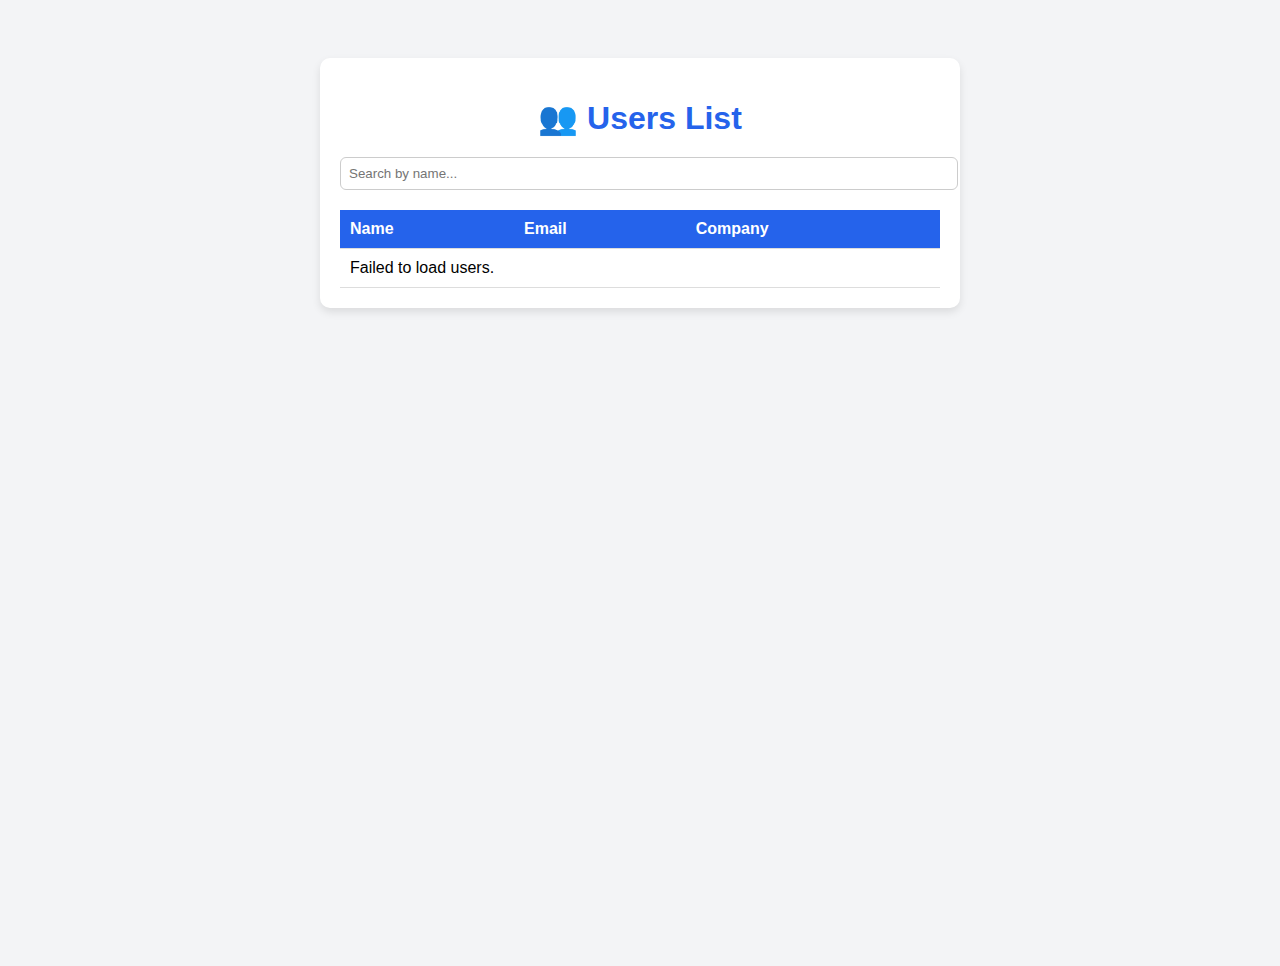
<file: Api/index.html>
<!DOCTYPE html>
<html lang="en">
<head>
  <meta charset="UTF-8" />
  <meta name="viewport" content="width=device-width, initial-scale=1.0" />
  <title>API Fetch + Search</title>
  <link rel="stylesheet" href="style.css" />
</head>
<body>
  <div class="container">
    <h1>👥 Users List</h1>
    <input
      type="text"
      id="searchInput"
      placeholder="Search by name..."
    />
    <table id="userTable">
      <thead>
        <tr>
          <th>Name</th>
          <th>Email</th>
          <th>Company</th>
        </tr>
      </thead>
      <tbody id="userTableBody">
        <!-- User rows will appear here -->
      </tbody>
    </table>
  </div>

  <script src="script.js"></script>
</body>
</html>
</file>
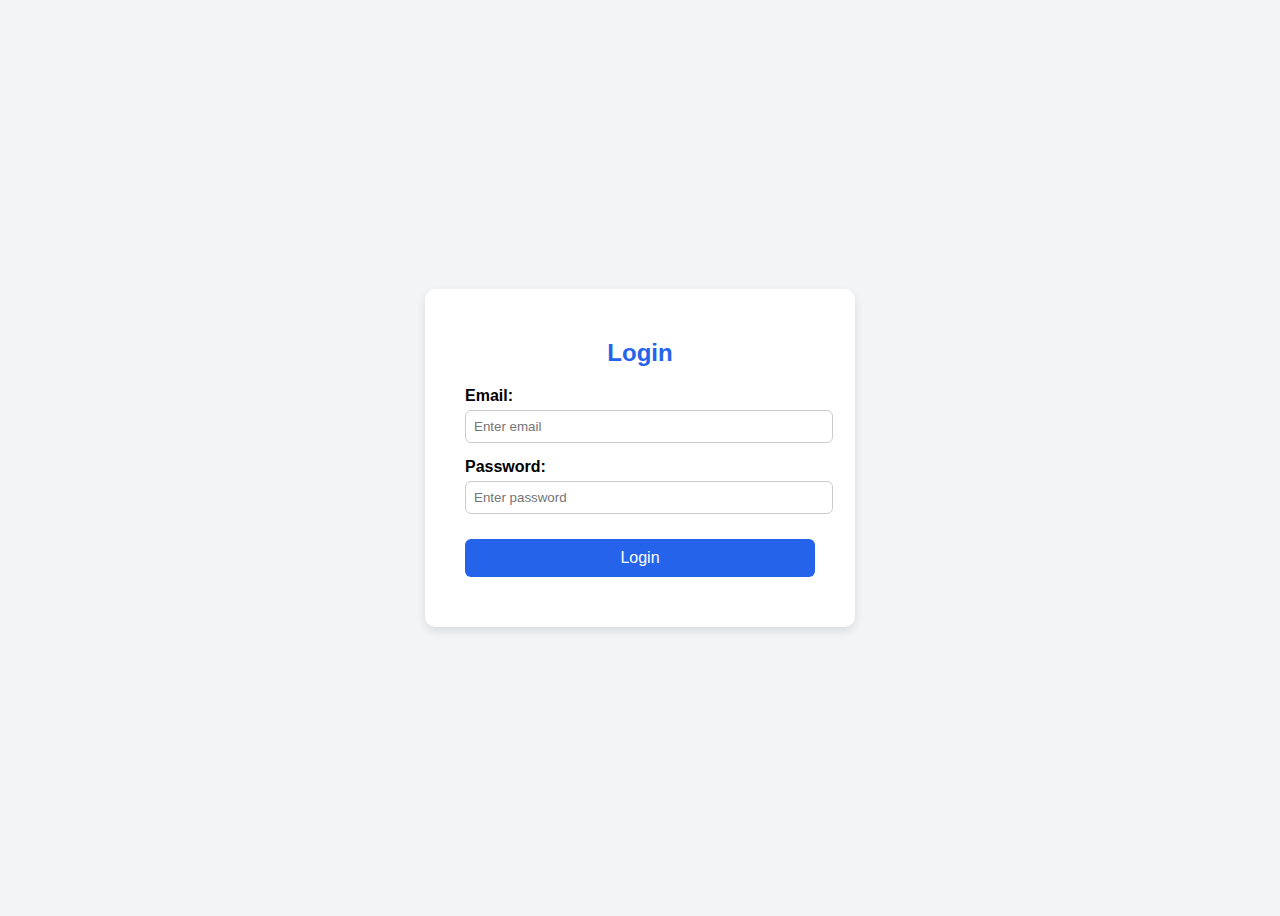
<file: Login-form/index.html>
<!DOCTYPE html>
<html lang="en">
<head>
  <meta charset="UTF-8" />
  <meta name="viewport" content="width=device-width, initial-scale=1.0" />
  <title>Login Form</title>
  <link rel="stylesheet" href="style.css" />
</head>
<body>
  <div class="login-container">
    <h2>Login</h2>
    <form id="loginForm" novalidate>
      <div class="form-group">
        <label for="email">Email:</label>
        <input type="text" id="email" placeholder="Enter email" />
        <small class="error" id="emailError"></small>
      </div>

      <div class="form-group">
        <label for="password">Password:</label>
        <input type="password" id="password" placeholder="Enter password" />
        <small class="error" id="passwordError"></small>
      </div>

      <button type="submit">Login</button>
    </form>
    <div id="welcomeMessage" class="welcome"></div>
  </div>

  <script src="script.js"></script>
</body>
</html>
</file>
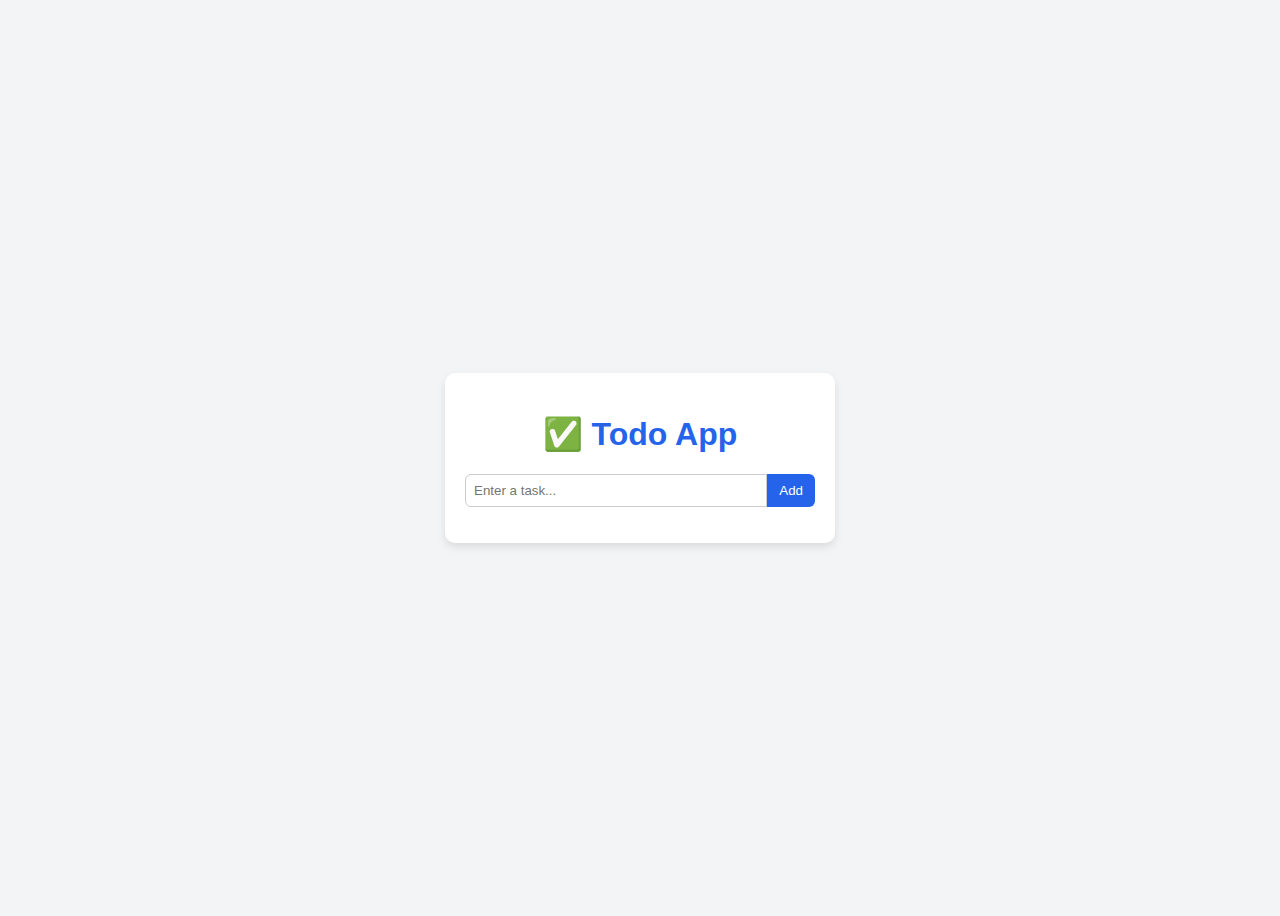
<file: Todo-app/index.html>
<!DOCTYPE html>
<html lang="en">
<head>
  <meta charset="UTF-8" />
  <meta name="viewport" content="width=device-width, initial-scale=1.0" />
  <title>Todo App</title>
  <link rel="stylesheet" href="style.css" />
</head>
<body>
  <div class="container">
    <h1>✅ Todo App</h1>
    <div class="input-section">
      <input type="text" id="taskInput" placeholder="Enter a task..." />
      <button id="addBtn">Add</button>
    </div>
    <ul id="taskList"></ul>
  </div>

  <script src="script.js"></script>
</body>
</html>
</file>
<file: Api/style.css>
body {
  font-family: Arial, sans-serif;
  background: #f3f4f6;
  display: flex;
  justify-content: center;
  align-items: flex-start;
  min-height: 100vh;
  padding-top: 50px;
}

.container {
  background: white;
  padding: 20px;
  border-radius: 10px;
  box-shadow: 0px 4px 8px rgba(0,0,0,0.1);
  width: 600px;
}

h1 {
  text-align: center;
  color: #2563eb;
  margin-bottom: 20px;
}

#searchInput {
  width: 100%;
  padding: 8px;
  border-radius: 6px;
  border: 1px solid #ccc;
  margin-bottom: 20px;
  outline: none;
}

table {
  width: 100%;
  border-collapse: collapse;
}

th, td {
  padding: 10px;
  border-bottom: 1px solid #ddd;
  text-align: left;
}

th {
  background: #2563eb;
  color: white;
}

tr:hover {
  background: #f1f5f9;
}
</file>
<file: Login-form/style.css>
body {
  font-family: Arial, sans-serif;
  background: #f3f4f6;
  display: flex;
  justify-content: center;
  align-items: center;
  min-height: 100vh;
}

.login-container {
  background: white;
  padding: 30px 40px;
  border-radius: 10px;
  box-shadow: 0 4px 10px rgba(0,0,0,0.1);
  width: 350px;
  text-align: center;
}

h2 {
  color: #2563eb;
  margin-bottom: 20px;
}

.form-group {
  margin-bottom: 15px;
  text-align: left;
}

label {
  display: block;
  margin-bottom: 5px;
  font-weight: bold;
}

input {
  width: 100%;
  padding: 8px;
  border: 1px solid #ccc;
  border-radius: 6px;
  outline: none;
}

button {
  width: 100%;
  padding: 10px;
  background: #2563eb;
  color: white;
  border: none;
  border-radius: 6px;
  font-size: 16px;
  cursor: pointer;
  margin-top: 10px;
}

button:hover {
  background: #1e40af;
}

.error {
  color: red;
  font-size: 12px;
  margin-top: 3px;
  display: block;
}

.welcome {
  margin-top: 20px;
  font-size: 18px;
  color: green;
  font-weight: bold;
}
</file>
<file: Todo-app/style.css>
body {
  font-family: Arial, sans-serif;
  background: #f3f4f6;
  display: flex;
  justify-content: center;
  align-items: center;
  min-height: 100vh;
}

.container {
  background: white;
  padding: 20px;
  border-radius: 10px;
  box-shadow: 0px 4px 8px rgba(0,0,0,0.1);
  width: 350px;
}

h1 {
  text-align: center;
  color: #2563eb;
}

.input-section {
  display: flex;
  margin-bottom: 15px;
}

input[type="text"] {
  flex: 1;
  padding: 8px;
  border: 1px solid #ccc;
  border-radius: 6px 0 0 6px;
  outline: none;
}

button {
  padding: 8px 12px;
  border: none;
  background: #2563eb;
  color: white;
  cursor: pointer;
  border-radius: 0 6px 6px 0;
}

button:hover {
  background: #1e40af;
}

ul {
  list-style: none;
  padding: 0;
}

li {
  display: flex;
  justify-content: space-between;
  align-items: center;
  background: #f9fafb;
  padding: 8px;
  border-radius: 6px;
  margin-bottom: 8px;
}

li.completed span {
  text-decoration: line-through;
  color: gray;
}

.delete-btn {
  background: red;
  color: white;
  border: none;
  padding: 5px 8px;
  border-radius: 4px;
  cursor: pointer;
}

.delete-btn:hover {
  background: darkred;
}
</file>
